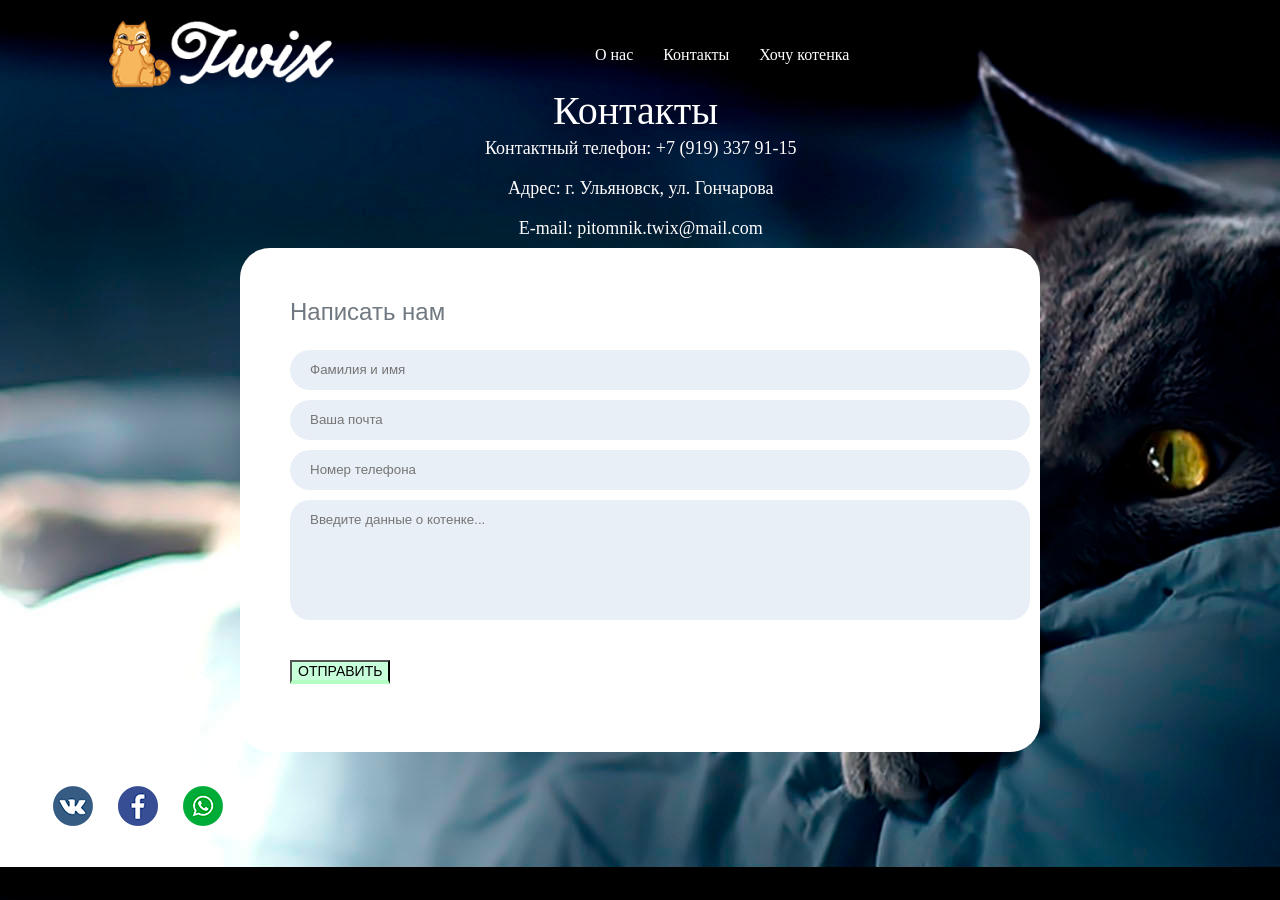
<file: kontakts.html>
<!DOCTYPE html>
<head>
	<title>Питомник британских кошек "Twix"</title>
	<meta charset="utf-8">
	<meta name="description" content=""/>
	<link rel="stylesheet" type="text/css" href="css/main.css">
	<script type="text/javascript" src="script.js"></script>
</head>
<body>
	<header>
		<nav>
			<ul>
				<li><a href="onas.html">О нас</li>
				<li><a href="kontakts.html">Контакты</a></li>
				<li><a href="kittens.php">Хочу котенка</li>
			</ul>
		</nav>
	</header>
	<div class="logo2">
		<a href="index.html"><img src="img/logo 2.png"/></a>
	</div>
	<div class="heading">
		Контакты
	</div>
	<div class="inscriptionas">
		Контактный телефон: +7 (919) 337 91-15<br>
		Адрес: г. Ульяновск, ул. Гончарова<br>
		E-mail: pitomnik.twix@mail.com
	</div>
	<form action="ajax.php" method="post" enctype="multipart/form-data" id="form" class="decor">
		<div class="form-left-decoration"></div>
		<div class="form-right-decoration"></div>
		<div class="circle"></div>
		<div class="form-inner">
			<h3>Написать нам</h3>
			<input name="name" type="text" placeholder="Фамилия и имя">
			<input name="email" type="text" placeholder="Ваша почта" id="email">
			<input type="text" placeholder="Номер телефона" id="number">
			<textarea name="kitten" placeholder="Введите данные о котенке..." rows="3"></textarea>
			<button type = "submit" name = "button1" onClick="clickButton();">Отправить</button><br><br>
		</div>
	</form>
	<footer>
		<div class="foot"><div class="vk">
		</div>
		<div class="fb">
		</div>
		<div class="wp">
		</div>
		</div>
	</footer>
</body>
</html>
</file>
<file: css/main.css>
body{
	position: absolute;
	left: 0px;
	right: 0px;
	top: 0px;
	bottom: 0px;
	background: url(../background.jpg);
}
.logo{
	position: absolute;
	width: 480px;
	height: 166px;
	left: 30px;
	top: 180px;
}
.logo2{
	position: absolute;
	width: 256px;
	height: 78px;
	left: 87px;
	top: 7px;
}
.heading{
	position: absolute;
	width: 406px;
	height: 136px;
	left: calc(50% - 406px/2 + 116px);
	top: 60px;

	font-family: Playfair Display;
	font-style: normal;
	font-weight: normal;
	font-size: 40px;
	line-height: 85px;

	color: #FFFFFF;
}
.inscription{
	position: absolute;
	width: 569px;
	height: 88px;
	left: 50px;
	top: 260px;

	font-family: Playfair Display;
	font-style: normal;
	font-weight: normal;
	font-size: 24px;
	line-height: 47px;

	color: #FFFFFF;
}
.inscriptionas{
	position: absolute;
	left: 69.51px;
	right: 68.05px;
	top: 120px;
	bottom: 216.45px;

	font-family: Playfair Display;
	font-size: 18px;
	line-height: 40px;
	text-align: center;

	color: #FFFDFD;
}
header{
	position: absolute;
	width: 599px;
	height: 47px;
	right: 146px;
	top: 22px;
}
nav ul {
  	list-style: none; /убираем маркеры списка/
  	margin: 0; /убираем верхнее и нижнее поле, равное 1em/
  	padding-left: 0; /убираем левый отступ, равный 40px/
}
nav a {
	text-decoration: none; /убираем подчеркивание текста ссылок/
	font-family: Playfair Display;
	color: #FFFFFF;
}
nav li {
    	display: inline;
   	margin-right: -2px;
    	margin-left: 5%;
}
.vk{
	position: absolute;
	width: 40px;
	height: 40px;
	left: 45px;
	bottom: 32px;

	background: url(../img/vk.png);
}
.fb{
	position: absolute;
	width: 40px;
	height: 40.27px;
	left: 110px;
	bottom: 32px;

	background: url(../img/face.png);
}
.wp{	
	position: absolute;
	width: 40px;
	height: 40px;
	left: 175px;
	bottom: 32px;

	background: url(../img/wp.png);
}
.foot{
	position: absolute;
	top: 850px;
}
*{
	box-sizing: inherit;
}
.decor {
   position: relative;
   max-width: 800px;
   margin: 240px auto 0;
   background: white;
   border-radius: 30px;
}

.form-inner {
   padding: 50px;
}
.form-inner input, .form-inner textarea {
   display: block;
   width: 100%;
   padding: 0 20px;
   margin-bottom: 10px;
   background: #E9EFF6;
   line-height: 40px;
   border-width: 0;
   border-radius: 20px;
   font-family: 'Roboto', sans-serif;
}
input[type="number"] {
	-moz-appearance: textfield;
	-webkit-appearance: textfield;
	appearance: textfield;
}
input[type="number"]::-webkit-outer-spin-button,
input[type="number"]::-webkit-inner-spin-button {
	display: none;
}
.form-inner button{
   margin-top: 30px;
   background: #C7FFDB;
   border-bottom: 4px solid #B3FFC4;
   color: black;
   font-size: 14px;
   text-transform: uppercase;
   cursor: pointer;
}
.form-inner button:hover{
	background: #B3FFC4;
}
.form-inner textarea {
   resize: none;
}
.form-inner h3 {
   margin-top: 0;
   font-family: 'Roboto', sans-serif;
   font-weight: 500;
   font-size: 24px;
   color: #707981;
}
</file>
